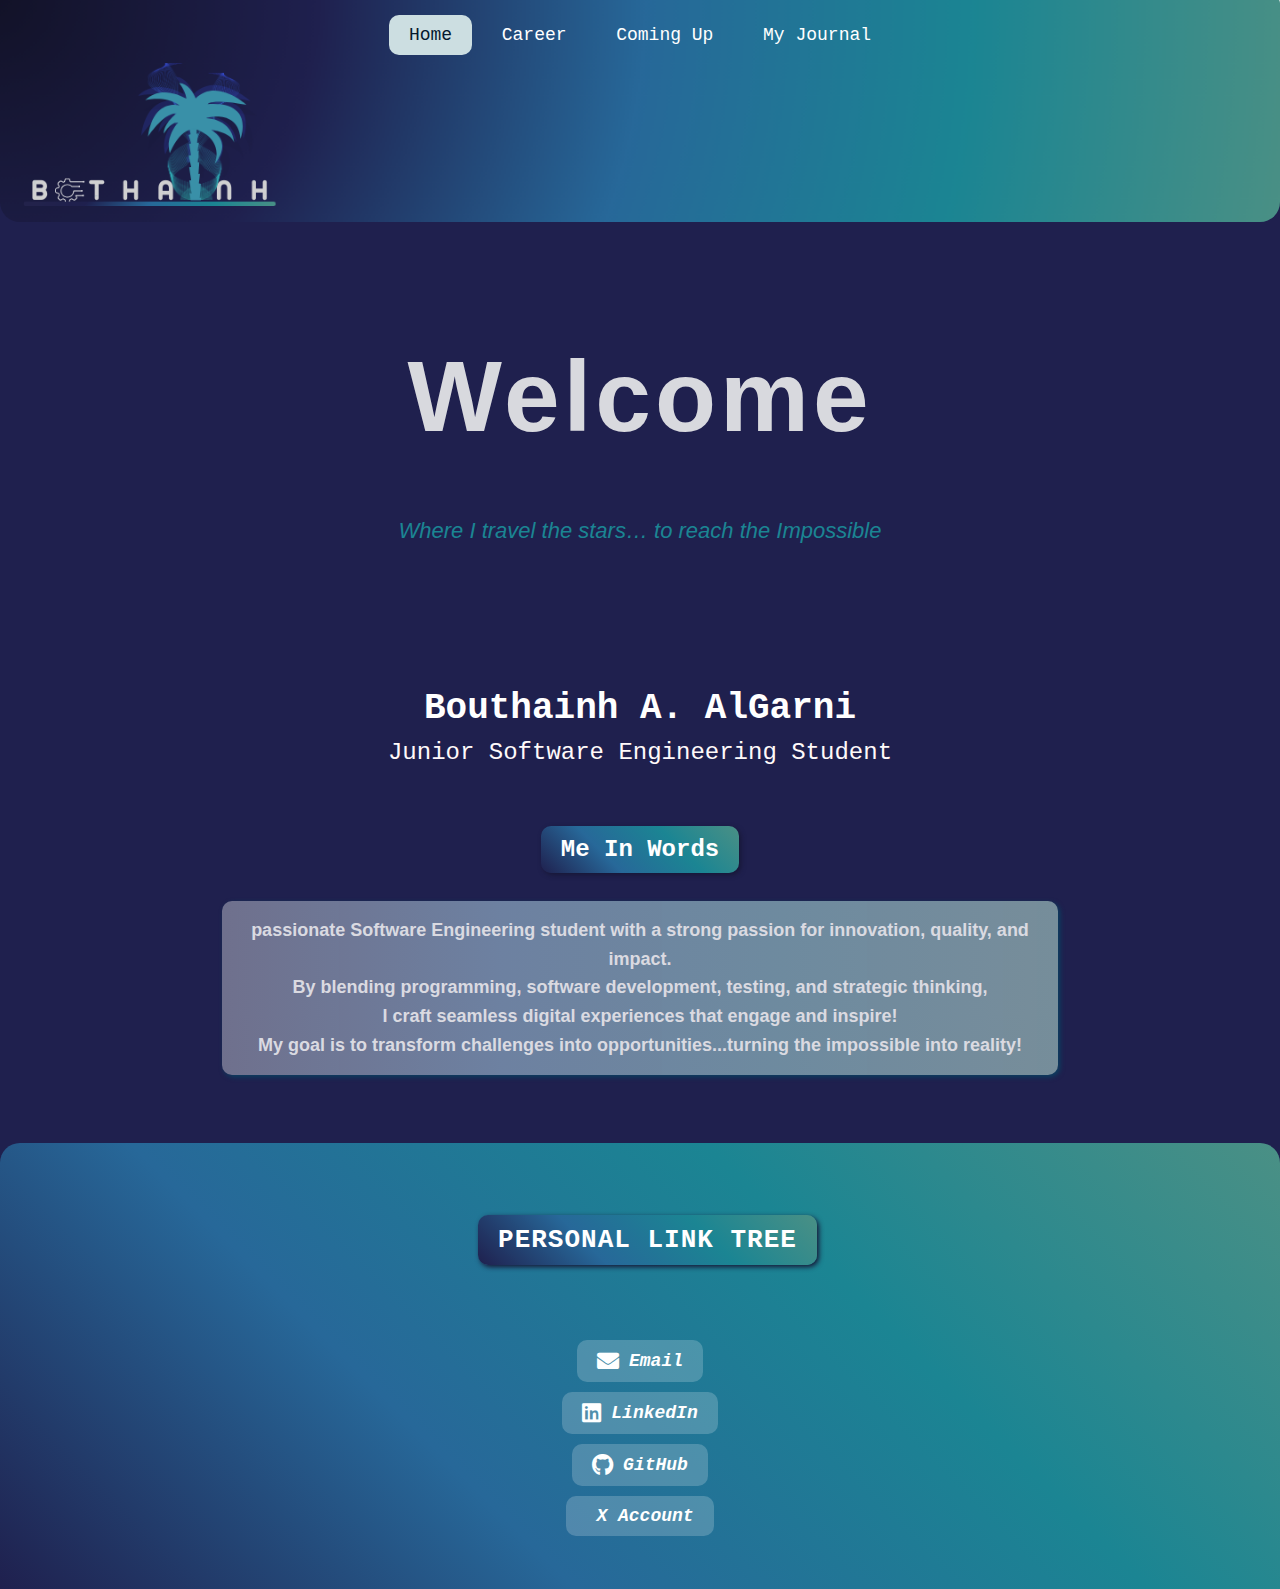
<file: index.html>
<!--Done by Bouthainh AlGarni
    ID 2211249-->
<!DOCTYPE html> 

<html lang="en"> 
    <head> 
        <meta charset="UTF-8">
        <title> Bouthainh AlGarni</title>
        <link rel="stylesheet" href="HomeStyle.css">
        <link rel="stylesheet" href="https://cdnjs.cloudflare.com/ajax/libs/font-awesome/5.15.4/css/all.min.css">
    </head>

    <body>

        <header>
            <img src="Header.png" alt="The Headr Logo">
        </header>

        <nav class="navigations">
            <div class="navbar">
                <a href="index.html" class="active">Home</a> 
                <a href="Portfolio.html">Career</a> 
                <a href="ComingUP.html">Coming Up</a> 
                <a href="MyJournal.html">My Journal</a>
            </div>
        </nav>
        

        <!-- title  -->
         <section id="title"> 
            <h1> Welcome</h1>
            <p> Where I travel the stars… to reach the Impossible </p>
        </section>

        <!-- Name + Position -->
        <section id="Name">
            <h2> Bouthainh A. AlGarni</h2>   
            <h4> Junior Software Engineering Student </h4> 
        </section>

        <!-- Summary About me -->
         <section id="Summary">
            <h2> Me In Words </h2>
            <p> passionate Software Engineering student with a strong passion for innovation, quality, and impact.<br>
                 By blending programming, software development, testing, and strategic thinking, <br>
                 I craft seamless digital experiences that engage and inspire!<br>
                  My goal is to transform challenges into opportunities...turning the impossible into reality! </p>
         </section>
<!-- LinkTree -->
<footer id="footerEnd"> 
    <h3>Personal Link Tree</h3>
    <div class="links">
        <address> <!-- I added links to display the icons of the following platforms -->

            <a href="mailto:bouthainhabdullah5@gmail.com" target="_blank"><i class="fas fa-envelope"></i> Email</a>
        </address>

        <address>
            <a href="https://www.linkedin.com/in/bouthainh-algarni-21a0972a1/" target="_blank"><i class="fab fa-linkedin"></i> LinkedIn</a>
        </address>

        <address>
            <a href="https://github.com/Bouthainh" target="_blank"><i class="fab fa-github"></i> GitHub</a>
        </address>

        <address>
            <a href="https://twitter.com/bouthainh" target="_blank"><i class="fab fa-x-twitter"></i> X Account</a>
        </address>
    </div>
</footer>

    </body>
</html>
</file>
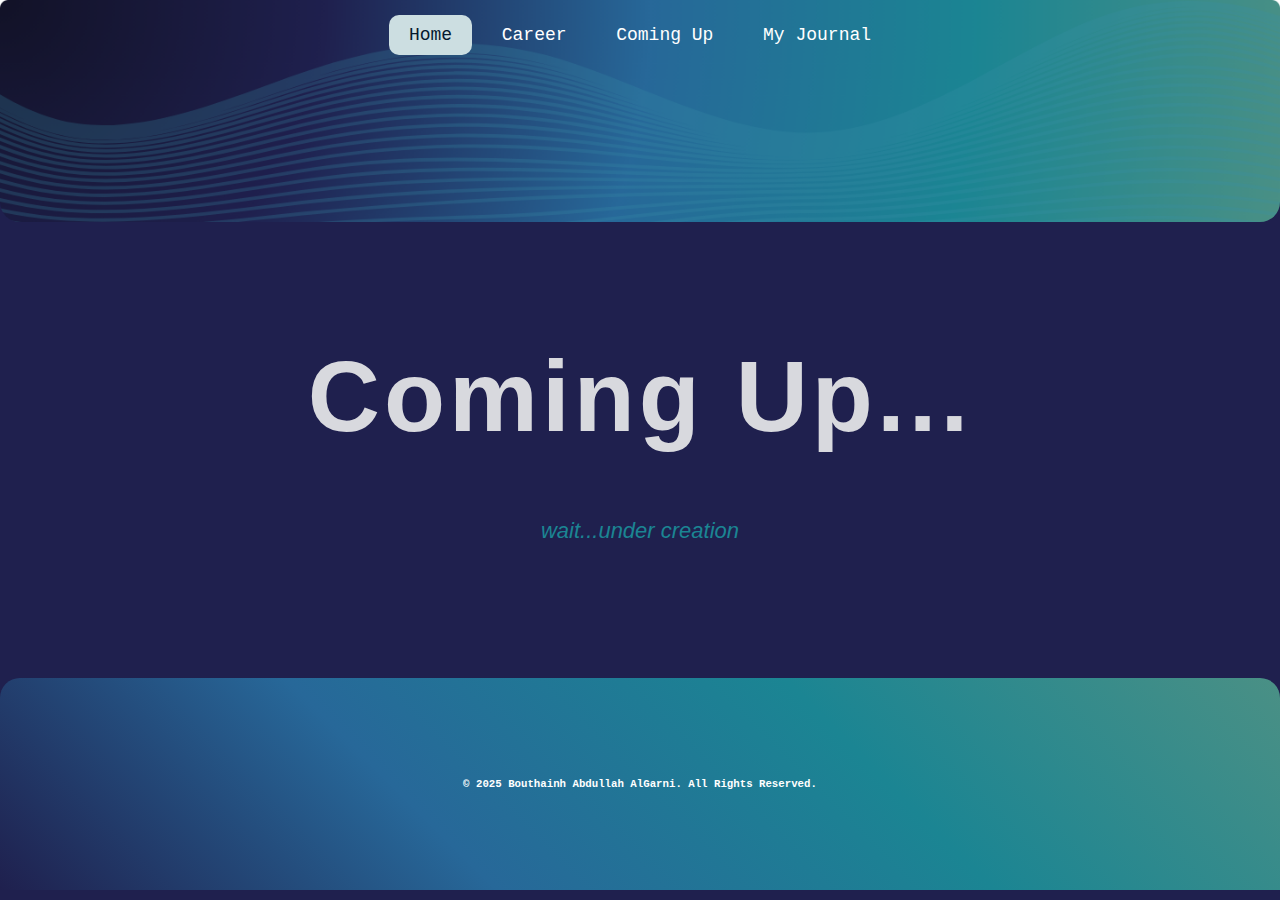
<file: ComingUP.html>
<!--Done by Bouthainh AlGarni
    ID 2211249-->
    <!DOCTYPE html> 

    <html lang="en">

    <head> 
        <meta charset="UTF-8">
        <title> Coming Up </title>
        <link rel="stylesheet" href="HomeStyle.css">

    
    </head>

    <body>

        <header>
            <img src="subHeader.png" alt="The Headr Logo">
           </header>
        <nav class="navigations">
            <div class="navbar">
                <a href="index.html" class="active">Home</a> 
                <a href="Portfolio.html">Career</a> 
                <a href="ComingUP.html">Coming Up</a> 
                <a href="MyJournal.html">My Journal</a>
            </div>
        </nav>

        <section id="title">
            <h1>Coming Up...</h1>
            <p> wait...under creation</p>
           </section>
           <footer id="footerEnd">
            <h6>&copy; 2025 Bouthainh Abdullah AlGarni. All Rights Reserved.</h6>
           </footer>
       
    </body>
</html>
</file>
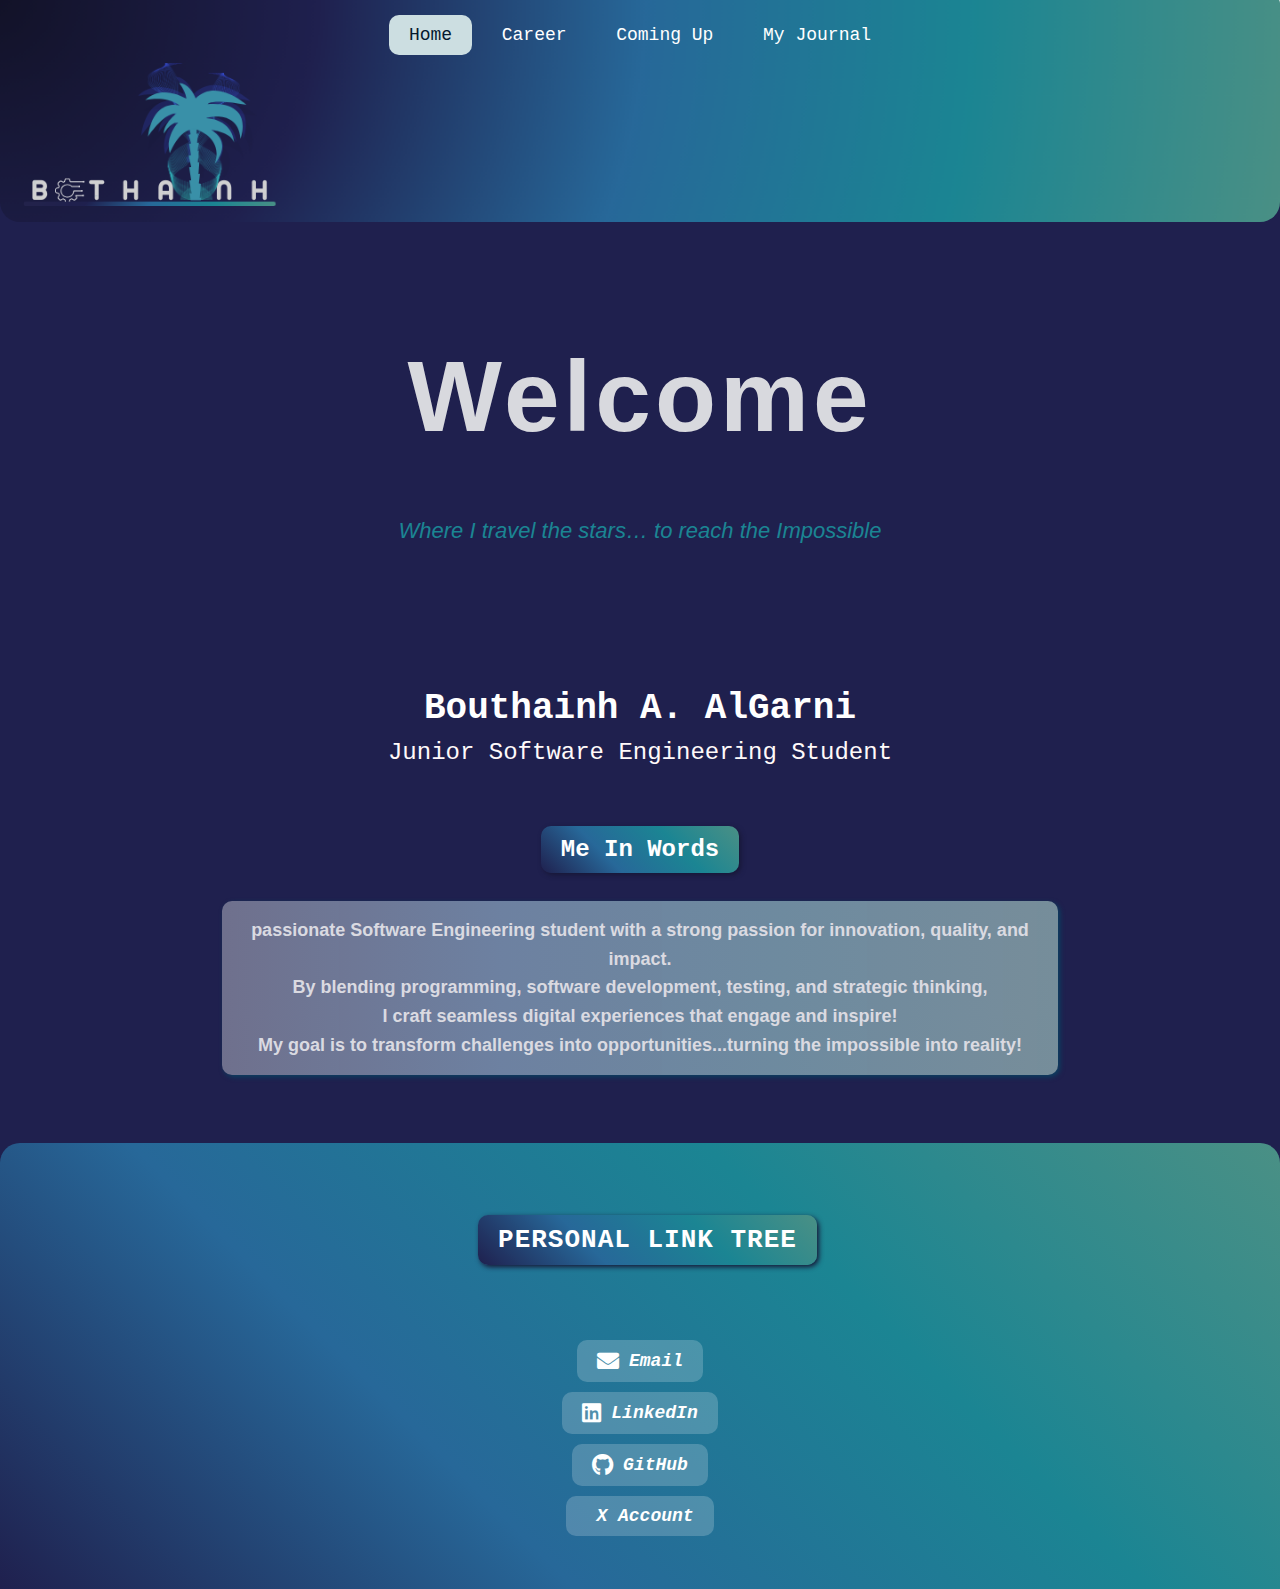
<file: HomePage.html>
<!DOCTYPE html> 

<html>

    <head> 
        <meta charset="UTF-8">
        <title> Bouthainh AlGarni</title>
        <link rel="stylesheet" href="HomeStyle.css">
        <link rel="stylesheet" href="https://cdnjs.cloudflare.com/ajax/libs/font-awesome/5.15.4/css/all.min.css">
    </head>

    <body>

        <header>
            <img src="Header.png" alt="The Headr Logo">
        </header>

        <nav class="navigations">
            <div class="navbar">
                <a href="HomePage.html" class="active">Home</a> 
                <a href="Portfolio.html">Career</a> 
                <a href="ComingUP.html">Coming Up</a> 
                <a href="MyJournal.html">My Journal</a>
            </div>
        </nav>
        

        <!-- title  -->
         <section id="title"> 
            <h1> Welcome</h1>
            <p> Where I travel the stars… to reach the Impossible </p>
        </section>

        <!-- Name + Position -->
        <section id="Name">
            <h2> Bouthainh A. AlGarni</h2>   
            <h4> Junior Software Engineering Student </h4> 
        </section>

        <!-- Summary About me -->
         <section id="Summary">
            <h2> Me In Words </h2>
            <p> passionate Software Engineering student with a strong passion for innovation, quality, and impact.<br>
                 By blending programming, software development, testing, and strategic thinking, <br>
                 I craft seamless digital experiences that engage and inspire!<br>
                  My goal is to transform challenges into opportunities...turning the impossible into reality! </p>
         </section>
<!-- LinkTree -->
<footer id="footerEnd"> 
    <h3>Personal Link Tree</h3>
    <div class="links">
        <address> <!-- I added links to display the icons of the following platforms -->

            <a href="mailto:bouthainhabdullah5@gmail.com" target="_blank"><i class="fas fa-envelope"></i> Email</a>
        </address>

        <address>
            <a href="https://www.linkedin.com/in/bouthainh-algarni-21a0972a1/" target="_blank"><i class="fab fa-linkedin"></i> LinkedIn</a>
        </address>

        <address>
            <a href="https://github.com/Bouthainh" target="_blank"><i class="fab fa-github"></i> GitHub</a>
        </address>

        <address>
            <a href="https://twitter.com/bouthainh" target="_blank"><i class="fab fa-x-twitter"></i> X Account</a>
        </address>
    </div>
</footer>

    </body>
</html>
</file>
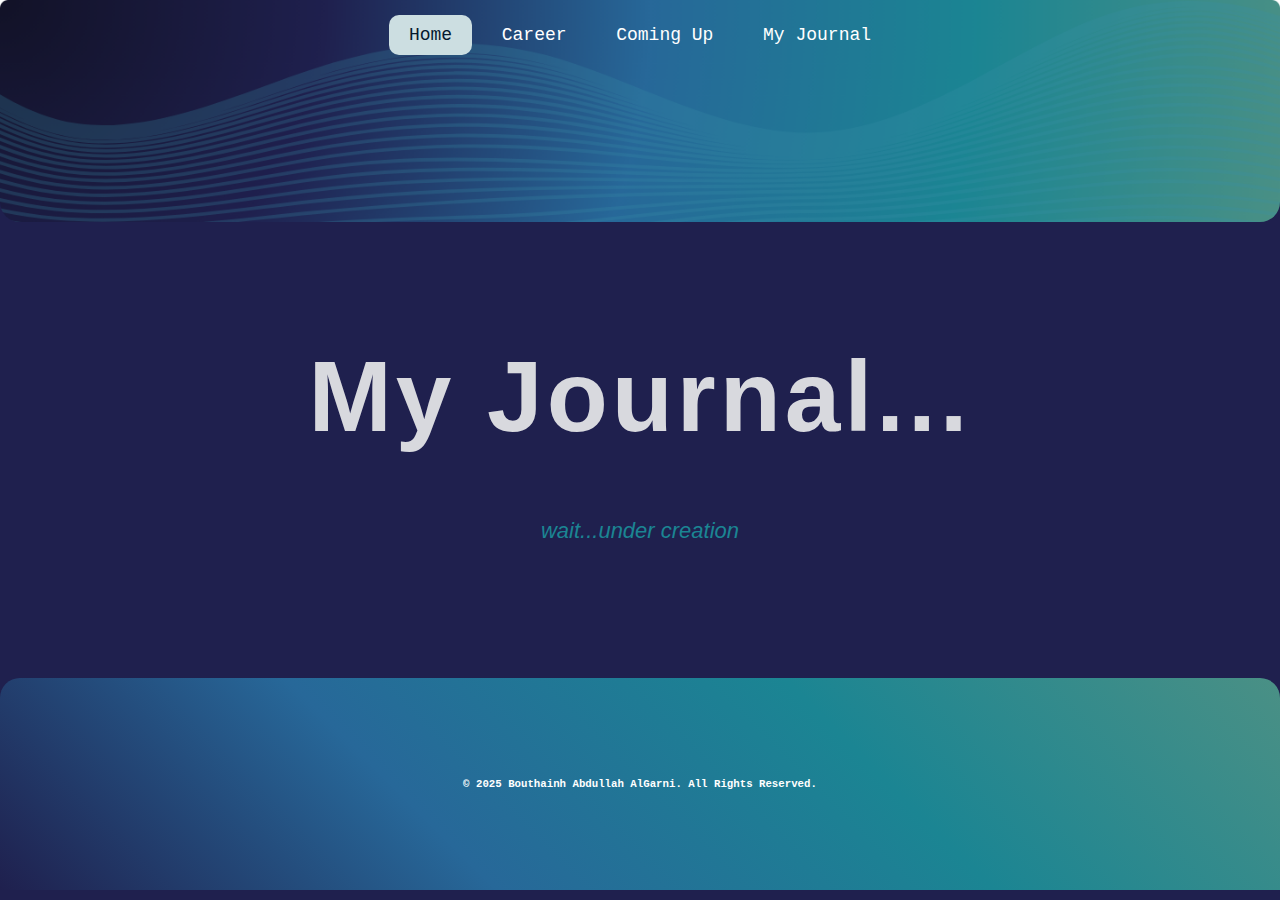
<file: MyJournal.html>
<!--Done by Bouthainh AlGarni
    ID 2211249-->
    <!DOCTYPE html> 

    <html lang="en">

    <head> 
        <meta charset="UTF-8">
        <title> My Journal</title>
        <link rel="stylesheet" href="HomeStyle.css">

    
    </head>

    <body>

        <header>
            <img src="subHeader.png" alt="The Headr Logo">
           </header>
        <nav class="navigations">
            <div class="navbar">
                <a href="index.html" class="active">Home</a> 
                <a href="Portfolio.html">Career</a> 
                <a href="ComingUP.html">Coming Up</a> 
                <a href="MyJournal.html">My Journal</a>
            </div>
        </nav>

        <section id="title">
            <h1>My Journal...</h1>
            <p> wait...under creation</p>
           </section>
        
           <footer id="footerEnd">
            <h6>&copy; 2025 Bouthainh Abdullah AlGarni. All Rights Reserved.</h6>
           </footer>
    </body>
</html>
</file>
<file: HomeStyle.css>
body{   
    display: grid;
    padding-left: 50px; 
    font-family: "Lucida Console", "Courier New", monospace;
    background-color:#1f204e;
  
}

/* Remove white space at the top */
body, html {
    margin: 0;
    padding: 0;
}

/* Style the header with rounded bottom edge */
header {
    /* Allows nav to be positioned on top */
    position: relative; 
    padding: 0;
    margin: 0;
    border-bottom-left-radius: 20px;
    border-bottom-right-radius: 20px;
    /* Ensures the image follows the rounded border */
    overflow: hidden; 
}

/* Style the image inside the header */
header img {
    width: 100%;
    height: auto;
    /* Removes extra space under the header image */
    display: block; 
}

/* Navigation styling */
nav.navigations {
    position: absolute; /* Places nav over the image */
    top: 0;
    width: 100%;
    text-align: center;
    padding: 15px 0;
    
}

/* Navbar links */
.navbar a {
    color: white;
    text-decoration: none;
    font-size: 18px;
    padding: 10px 20px;
    display: inline-block;
    transition: background-color 0.3s, color 0.3s;
    border-radius: 10px;
}

/* Active link */
.navbar a.active {
    background-color: #ccdee1;
    color: #04182e;
}

/* Hover effect */
.navbar a:hover {
    background-color: #5394a09d;
    color: #052236;
}

/* title section */
#title {
    font-family: Arial, Helvetica, sans-serif;
    display: flex;
    flex-direction: column;
    align-items: center; /* Centers everything horizontally */
    text-align: center;
    padding: 50px 20px;
}

/* Styling for h1 */
#title h1 {
    font-weight: 800;
    font-size: 100px; 
    letter-spacing: 4px; /* Adds spacing for better look */
    color: #d8d9de;
    margin-bottom: 10px;
}

/* Styling for p */
#title p {
    font-size: 22px;
    font-weight: normal;
    color: #1b8593;
    max-width: 600px;
    line-height: 1.8;
    font-style: italic; 
    background: linear-gradient(to right, #1f204e00, #27689900, #1b859300, #4a908600);
    box-shadow: 2px 2px 5px rgba(255, 255, 255, 0);


}


/* Name section */
#Name {
    display: grid;
    place-items: center; 
    text-align: center;
    padding: 40px 20px;
}

/* Styling for h2 */
#Name h2 {
    font-size: 36px;
    font-weight: bold;
    color: hsl(0, 100%, 100%);
    margin: 0;
}

/* Styling for h4 */
#Name h4 {
    font-size: 24px;
    color: #fffafa;
    margin: 10px 0 0 0;
    font-weight: normal;
}

/* Grid container */
#Summary {
    display: grid;
    gap: 10px; /* Space between elements */
    padding: 20px;
    justify-content: center;
    align-items: center;
    text-align: center;
    width: 70%;
    margin: auto;
}

/* Styling h2 */
#Summary h2 {
    background: linear-gradient(45deg, #1f204e, #276899, #1b8593, #4a9085);
    color: white;
    padding: 10px 20px;
    border-radius: 10px;
    font-size: 24px;
    font-weight: bold;
    width: fit-content;
    margin: auto;
    box-shadow: 2px 2px 5px #171736;
}

/* Styling paragraph */
#Summary p {
    background-color: rgba(255, 255, 255, 0.486);
    color: #dadae1;
    padding: 15px;
    border-radius: 10px;
    font-size: 18px;
    line-height: 1.6;
    box-shadow: 2px 2px 5px rgba(9, 67, 99, 0.938);
    font-family: Arial, Helvetica, sans-serif;

}

/* Footer container */
#footerEnd {
    display: grid;
    place-items: center; /* Centers both horizontally and vertically */
    gap: 15px;
    padding: 30px;
    background: linear-gradient(45deg, #1f204e, #276899, #1b8593, #4a9085);
    color: white;
    text-align: center;
    height: 100%; /* Ensures it takes up full height if needed */
    border-top-right-radius: 20px;
    border-top-left-radius: 20px;
    margin-top: 30px;

}

/* Footer heading */
#footerEnd h3 {
    font-size: 26px;
    font-weight: bold;
    text-transform: uppercase;
    letter-spacing: 1px;
    margin-bottom: 15px;
}

/* Links container */
.links {
    display: grid;
    gap: 10px;
    justify-items: center; /* Ensures links are centered */
}

/* Each link styling for the linktree */
#footerEnd a {
    display: flex; 
    align-items: center;
    gap: 10px;
    text-decoration: none;
    color: white;
    font-size: 18px;
    font-weight: bold;
    background: rgba(255, 255, 255, 0.2);
    padding: 10px 20px;
    border-radius: 10px;
    transition: background 0.3s ease, transform 0.2s ease;
}

/* Icon styling */
#footerEnd a i {
    font-size: 22px;
}

/* Hover effect */
#footerEnd a:hover {
     background: rgba(255, 255, 255, 0.4);
     transform: scale(1.05);
}


h3{
     background: linear-gradient(45deg, #1f204e, #276899, #1b8593, #4a9085);
     color: white;
     padding: 10px 20px;
     border-radius: 10px;
     font-size: 30px;
     font-weight: bold;
     width:max-content;
     margin-bottom: 20px;
     margin-top: 20px;
     margin-left: 15px;
     box-shadow: 2px 2px 5px #171736;
}

p{
    background: linear-gradient(to right, #1f204e42, #2768994e, #1b859342, #4a908652);
    color: #d6d6da;
    font-weight: bold;
    padding: 25px;
    border-radius: 20px;
    font-size: 18px;
    line-height: 1.6;
    box-shadow: 2px 2px 5px rgba(9, 67, 99, 0.938);
    font-family: Arial, Helvetica, sans-serif;
    margin-left: 30px;
    margin-right: 30px;
}

li{
    color: rgba(88, 110, 122, 0.938);
    margin-left: 20px;
    font-family: Arial, Helvetica, sans-serif;
    font-size: 16px;

}


details {
    display: grid;
    gap: 10px; 
    background: linear-gradient(to right, #1f204e42, #2768994e, #1b859342, #4a908652);
    color: #d6d6da;
    font-family: Arial, Helvetica, sans-serif;
    font-size: 18px;
    border-radius: 10px;
    padding: 20px;
    margin-bottom: 20px;
    margin-top: 20px;
    margin-left: 40px;
    margin-right: 40px;
    box-shadow: 2px 2px 10px rgba(0, 0, 0, 0.2);
    cursor: pointer;
    transition: all 0.3s ease-in-out;
}

summary {
    font-weight: bold;
    padding: 10px;
    outline: none;
    list-style: none;
    cursor: pointer;
}

summary::marker {
    display: none; 
}

summary::before {
    content: "> ";
    font-size: 16px;
    transition: transform 0.3s ease-in-out;
}

details[open] summary::before {
    content: "▼ ";
}

details p {
    padding: 10px;
    margin-top: 5px;
    border-radius: 5px;
    font-size: 16px;
    line-height: 1.5;
}
 video {
    border: 4px solid #1b85933e;
    border-radius: 5px;
    width: 100%; /* Responsive */
    max-width: 640px;
    margin: 0 auto; /* Centers the video */
    display: block; /* Ensures it respects margin auto */
  }
  details img{
    border: 4px solid #1b85933e;
    border-radius: 5px;
    max-width: 640px;
    margin: 0 auto; /* Centers the video */
    display: block; /* Ensures it respects margin auto */

  }
</file>
